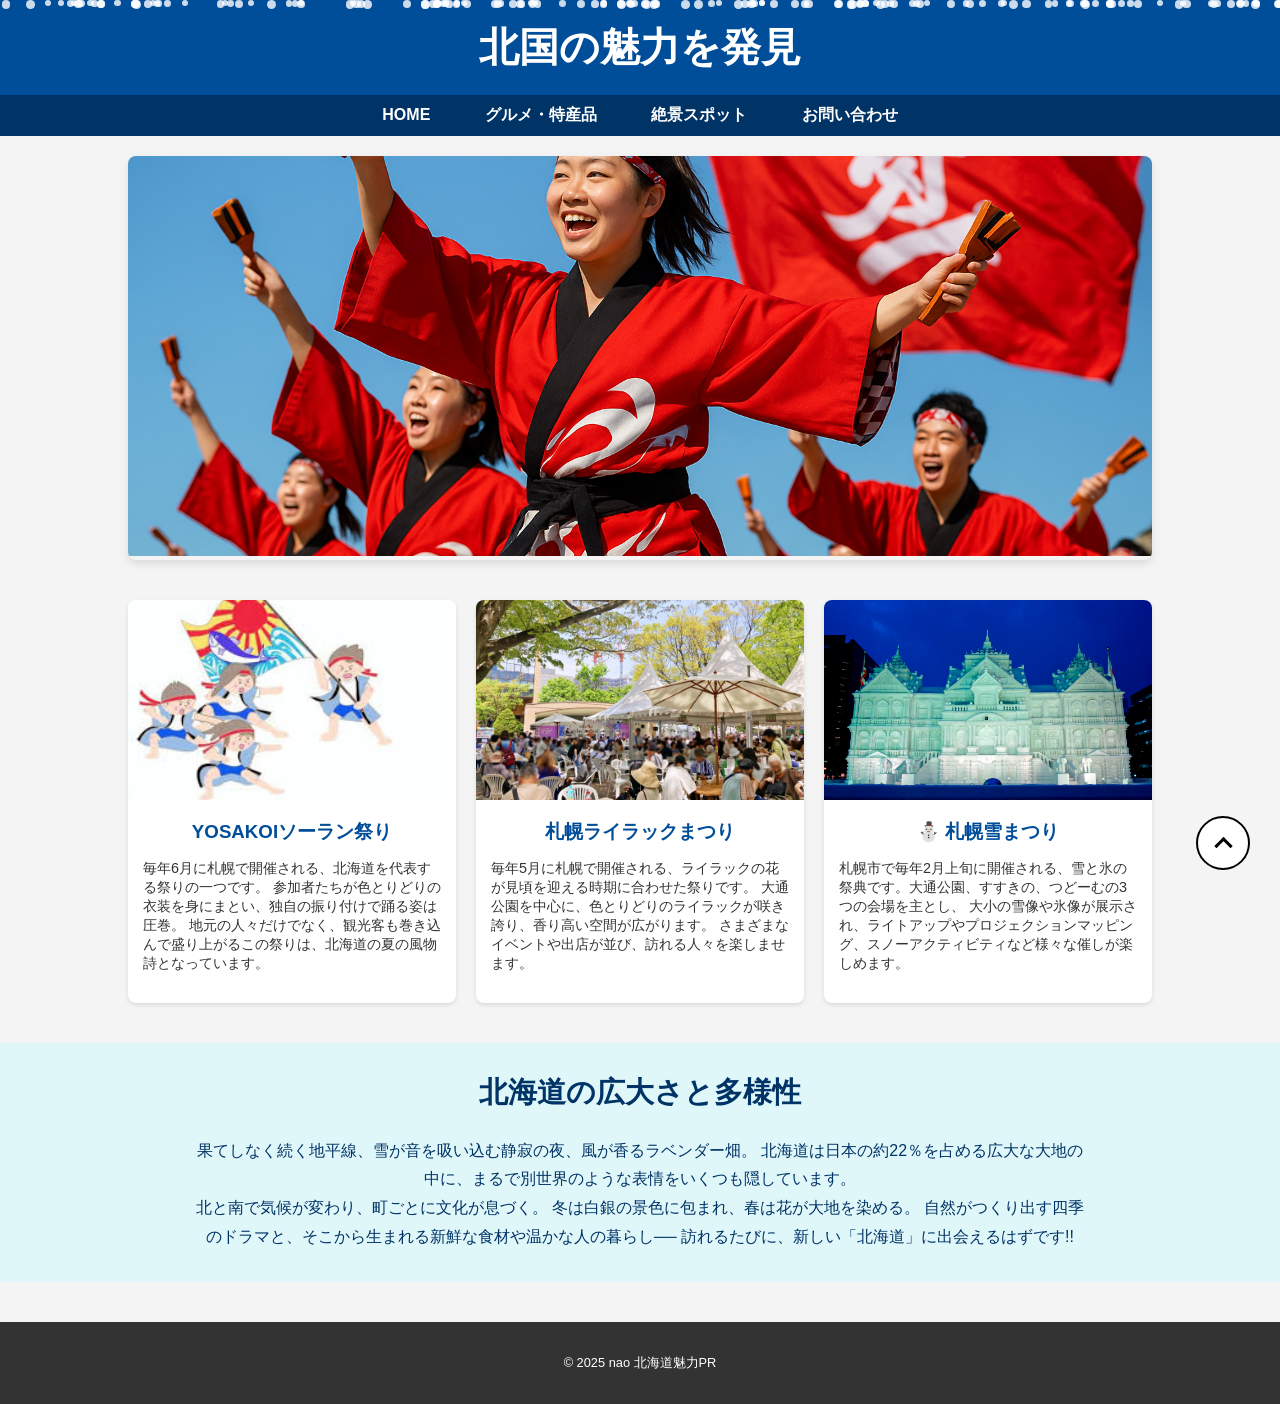
<file: index.html>
<!DOCTYPE html>
<html lang="ja">
<head>
    <meta charset="UTF-8">
    <meta name="viewport" content="width=device-width, initial-scale=1.0">

    <link rel="stylesheet" href="css/style.css"><!--css入れ込み-->
    
    <title>北海道魅力発見!!</title>
</head>

<body>

    <header>
        <h1 id="main-title">北国の魅力を発見</h1>
    </header>

    <div class="snow"></div>

    <nav>
        <a href="index.html">HOME</a>
        <a href="gurume.html">グルメ・特産品</a>
        <a href="zekkei.html">絶景スポット</a>
        <a href="toiawase.html">お問い合わせ</a>
    </nav>

    <section id="slideshow-container">
        <div class="slide">
            <a href="https://www.yosakoi-soran.jp/" target="_blank">
                <img src="static/img/yosakoi1.png" alt="よさこいソーランの画像１">
            </a>
        </div>

        <div class="slide">
            <a href="https://www.sapporo.travel/lilacfes/" target="_blank">
                <img src="static/img/rairakku1.jpg" alt="ライラック祭りの画像１">
            </a>
        </div>

        <div class="slide">
            <a href="https://www.snowfes.com/" target="_blank">
                <img src="static/img/yukimaturi.jpg" alt="雪まつりの様子">
            </a>
        </div>
    </section>


    <div id="content-area">
        
        <article class="info-block">
            <img src="static/img/yosakoi2.jpg" alt="よさこいソーラン祭りの画像２">
            <h3>YOSAKOIソーラン祭り</h3>
            <p>毎年6月に札幌で開催される、北海道を代表する祭りの一つです。
                参加者たちが色とりどりの衣装を身にまとい、独自の振り付けで踊る姿は圧巻。
                地元の人々だけでなく、観光客も巻き込んで盛り上がるこの祭りは、北海道の夏の風物詩となっています。</p>
        </article>
        
        <article class="info-block">
            <img src="static/img/rairakku2.jpg" alt="ライラック祭りの画像２">
            <h3>札幌ライラックまつり</h3>
            <p>毎年5月に札幌で開催される、ライラックの花が見頃を迎える時期に合わせた祭りです。
                大通公園を中心に、色とりどりのライラックが咲き誇り、香り高い空間が広がります。
                さまざまなイベントや出店が並び、訪れる人々を楽しませます。</p>
        </article>
        
        <article class="info-block">
            <img src="static/img/setuzou.jpg" alt="札幌雪まつりの大雪像">
            <h3>⛄ 札幌雪まつり</h3>
            <p>札幌市で毎年2月上旬に開催される、雪と氷の祭典です。大通公園、すすきの、つどーむの3つの会場を主とし、
                大小の雪像や氷像が展示され、ライトアップやプロジェクションマッピング、スノーアクティビティなど様々な催しが楽しめます。 </p>
        </article>
        
    </div>

    <section id="explanation-div">
        <h2>北海道の広大さと多様性</h2>
        <p>果てしなく続く地平線、雪が音を吸い込む静寂の夜、風が香るラベンダー畑。
            北海道は日本の約22％を占める広大な大地の中に、まるで別世界のような表情をいくつも隠しています。<br>
            北と南で気候が変わり、町ごとに文化が息づく。
            冬は白銀の景色に包まれ、春は花が大地を染める。
            自然がつくり出す四季のドラマと、そこから生まれる新鮮な食材や温かな人の暮らし──
            訪れるたびに、新しい「北海道」に出会えるはずです!!</p>
    </section>

    <a class="pagetop" href="#"><div class="pagetop__arrow"></div></a>

    <footer>
        <p>&copy; 2025 nao 北海道魅力PR</p>
    </footer>

    <script src="js/main.js"></script><!--js入れ込み-->

</body>
</html>
</file>
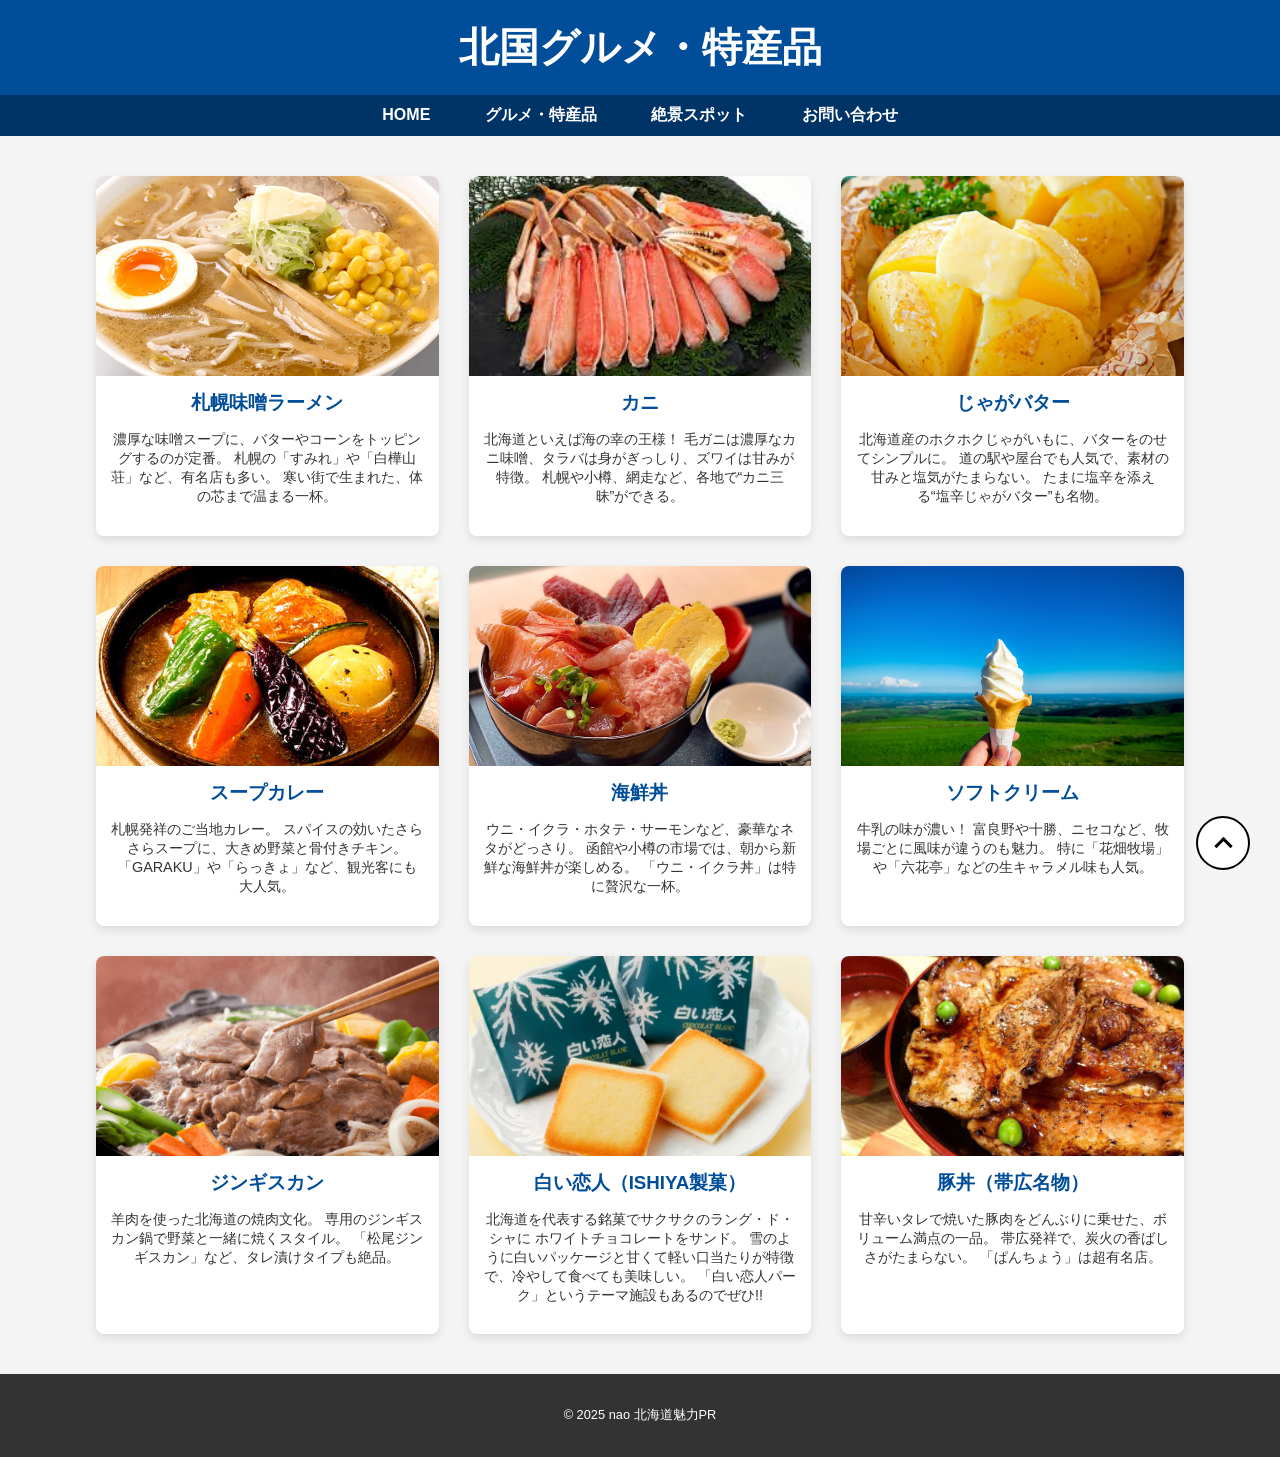
<file: gurume.html>
<!DOCTYPE html>
<html lang="ja">
<head>
    <meta charset="UTF-8">
    <meta name="viewport" content="width=device-width, initial-scale=1.0">

    <link rel="stylesheet" href="css/gurume.css"><!--css入れ込み-->
    
    <title>北海道魅力発見</title>
</head>

<body>

    <header>
        <h1 id="main-title">北国グルメ・特産品</h1>
    </header>

    <nav>
        <a href="index.html">HOME</a>
        <a href="gurume.html">グルメ・特産品</a>
        <a href="zekkei.html">絶景スポット</a>
        <a href="toiawase.html">お問い合わせ</a>
    </nav>

<section id="gourmet-grid">
    <div class="gourmet-card">
        <img src="static/img/misora-.jpg" alt="札幌味噌ラーメン">
        <h3>札幌味噌ラーメン</h3>
        <p>濃厚な味噌スープに、バターやコーンをトッピングするのが定番。
            札幌の「すみれ」や「白樺山荘」など、有名店も多い。
            寒い街で生まれた、体の芯まで温まる一杯。</p>
    </div>
    
    <div class="gourmet-card">
        <img src="static/img/kani.jpg" alt="カニ">
        <h3>カニ</h3>
        <p>北海道といえば海の幸の王様！
            毛ガニは濃厚なカニ味噌、タラバは身がぎっしり、ズワイは甘みが特徴。
            札幌や小樽、網走など、各地で“カニ三昧”ができる。</p>
    </div>
    
    <div class="gourmet-card">
        <img src="static/img/jagabata.jpg" alt="じゃがバター">
        <h3>じゃがバター</h3>
        <p>北海道産のホクホクじゃがいもに、バターをのせてシンプルに。
            道の駅や屋台でも人気で、素材の甘みと塩気がたまらない。
            たまに塩辛を添える“塩辛じゃがバター”も名物。</p>
    </div>
    
    <div class="gourmet-card">
        <img src="static/img/soup-curry.jpg" alt="スープカレー">
        <h3>スープカレー</h3>
        <p>札幌発祥のご当地カレー。
            スパイスの効いたさらさらスープに、大きめ野菜と骨付きチキン。
            「GARAKU」や「らっきょ」など、観光客にも大人気。</p>
    </div>    

    <div class="gourmet-card">
        <img src="static/img/kaisendon.jpg" alt="海鮮丼">
        <h3>海鮮丼</h3>
        <p>ウニ・イクラ・ホタテ・サーモンなど、豪華なネタがどっさり。
            函館や小樽の市場では、朝から新鮮な海鮮丼が楽しめる。
            「ウニ・イクラ丼」は特に贅沢な一杯。</p>
    </div>    

    <div class="gourmet-card">
        <img src="static/img/ice.jpg" alt="ソフトクリーム">
        <h3>ソフトクリーム</h3>
        <p>牛乳の味が濃い！
            富良野や十勝、ニセコなど、牧場ごとに風味が違うのも魅力。
            特に「花畑牧場」や「六花亭」などの生キャラメル味も人気。</p>
    </div>
    
    <div class="gourmet-card">
        <img src="static/img/jingis.png" alt="ジンギスカン">
        <h3>ジンギスカン</h3>
        <p>羊肉を使った北海道の焼肉文化。
            専用のジンギスカン鍋で野菜と一緒に焼くスタイル。
            「松尾ジンギスカン」など、タレ漬けタイプも絶品。</p>
    </div>

    <div class="gourmet-card">
        <img src="static/img/sirokoi.jpg" alt="白い恋人（ISHIYA製菓）">
        <h3>白い恋人（ISHIYA製菓）</h3>
        <p>北海道を代表する銘菓でサクサクのラング・ド・シャに
            ホワイトチョコレートをサンド。
            雪のように白いパッケージと甘くて軽い口当たりが特徴で、冷やして食べても美味しい。
            「白い恋人パーク」というテーマ施設もあるのでぜひ!!</p>
    </div>

    <div class="gourmet-card">
        <img src="static/img/butadon.jpg" alt="豚丼（帯広名物）">
        <h3>豚丼（帯広名物）</h3>
        <p>甘辛いタレで焼いた豚肉をどんぶりに乗せた、ボリューム満点の一品。
            帯広発祥で、炭火の香ばしさがたまらない。
            「ぱんちょう」は超有名店。</p>
    </div>
    
</section>

    <a class="pagetop" href="#"><div class="pagetop__arrow"></div></a>

    <footer>
        <p>&copy; 2025 nao 北海道魅力PR</p>
    </footer>

    <script src="js/gurume.js"></script><!--js入れ込み-->


</body>
</html>
</file>
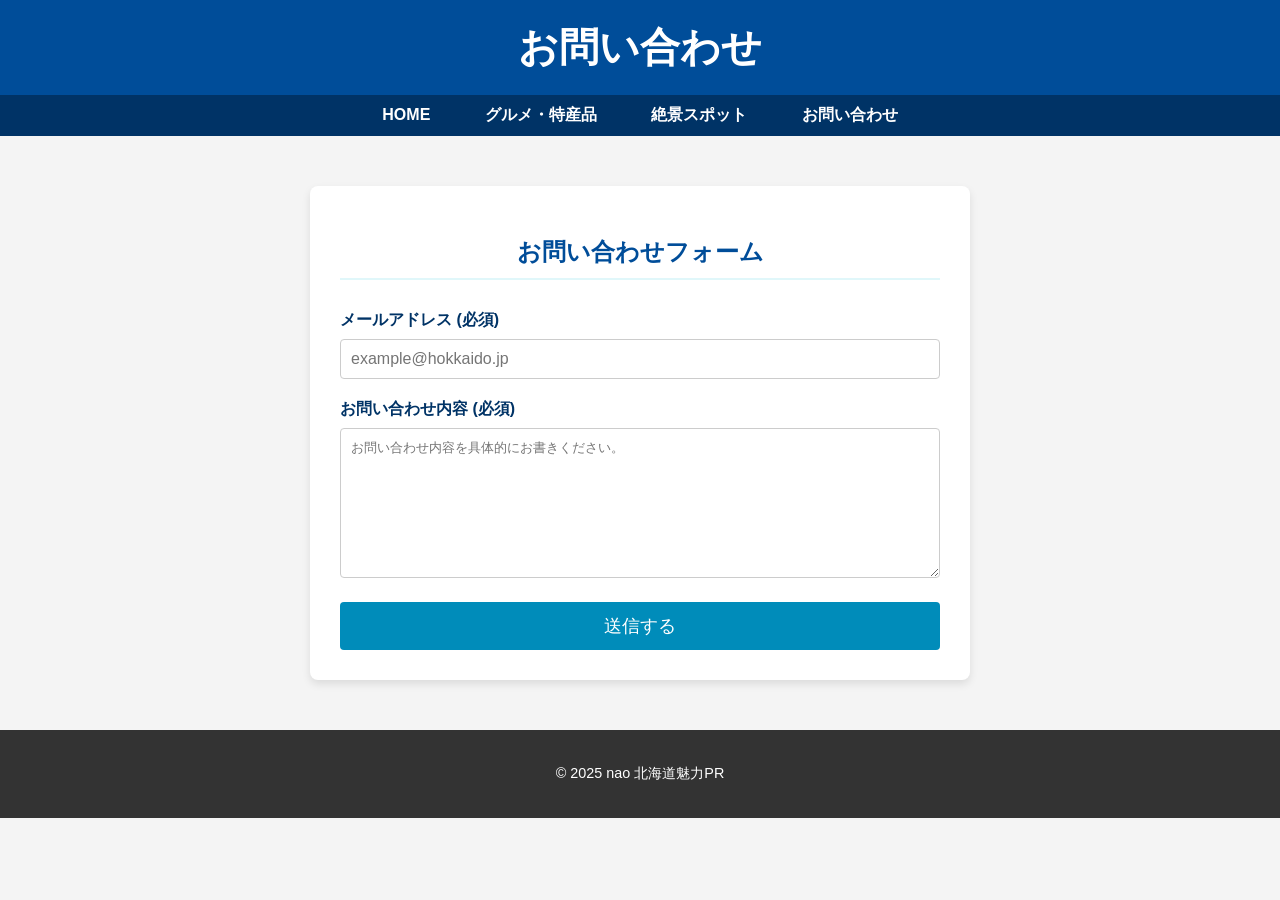
<file: toiawase.html>
<!DOCTYPE html>
<html lang="ja">
<head>
    <meta charset="UTF-8">
    <meta name="viewport" content="width=device-width, initial-scale=1.0">
    <title>お問い合わせ</title>
    
    <!-- 既存の共通CSSを読み込みます -->
    <link rel="stylesheet" href="css/style.css">
    <link rel="stylesheet" href="css/toiawase.css">

</head>

<body>

    <header>
        <h1>お問い合わせ</h1>
    </header>

    <nav>
        <a href="index.html">HOME</a>
        <a href="gurume.html">グルメ・特産品</a>
        <a href="zekkei.html">絶景スポット</a>
        <a href="toiawase.html">お問い合わせ</a>
    </nav>

    <main>
        <div id="contact-container">
            <h2>お問い合わせフォーム</h2>
            <form id="contact-form">
                
                <div class="form-group">
                    <label for="email">メールアドレス (必須)</label>
                    <input type="email" id="email" name="email" required placeholder="example@hokkaido.jp">
                </div>
                
                <div class="form-group">
                    <label for="message">お問い合わせ内容 (必須)</label>
                    <textarea id="message" name="message" required placeholder="お問い合わせ内容を具体的にお書きください。"></textarea>
                </div>
                
                <button type="submit" id="submit-button">送信する</button>

            </form>
            
            <!-- 送信完了メッセージ -->
            <div id="message-area">
                お問い合わせありがとうございます。送信が完了しました。
            </div>
            
        </div>
    </main>

    <footer>
        <p>&copy; 2025 nao 北海道魅力PR</p>
    </footer>

    <!-- main.jsを読み込む -->
    <script src="js/main.js"></script>

    <script>
        document.getElementById('contact-form').addEventListener('submit', function(event) {
            // フォームの本来の送信動作（ページ遷移）をキャンセル
            event.preventDefault();
            
            // シンプルな送信シミュレーション
            // 実際にはここでサーバーにデータを送る処理（fetch APIなど）を書きます

            // フォームを非表示にし、完了メッセージを表示
            document.getElementById('contact-form').style.display = 'none';
            document.getElementById('message-area').style.display = 'block';

            // （オプション）3秒後にフォームをリセットして再表示する場合は、以下のコメントを解除
            /*
            setTimeout(() => {
                document.getElementById('contact-form').style.display = 'block';
                document.getElementById('message-area').style.display = 'none';
                document.getElementById('contact-form').reset(); // フォーム内容をクリア
            }, 3000);
            */
        });
    </script>
</body>
</html>
</file>
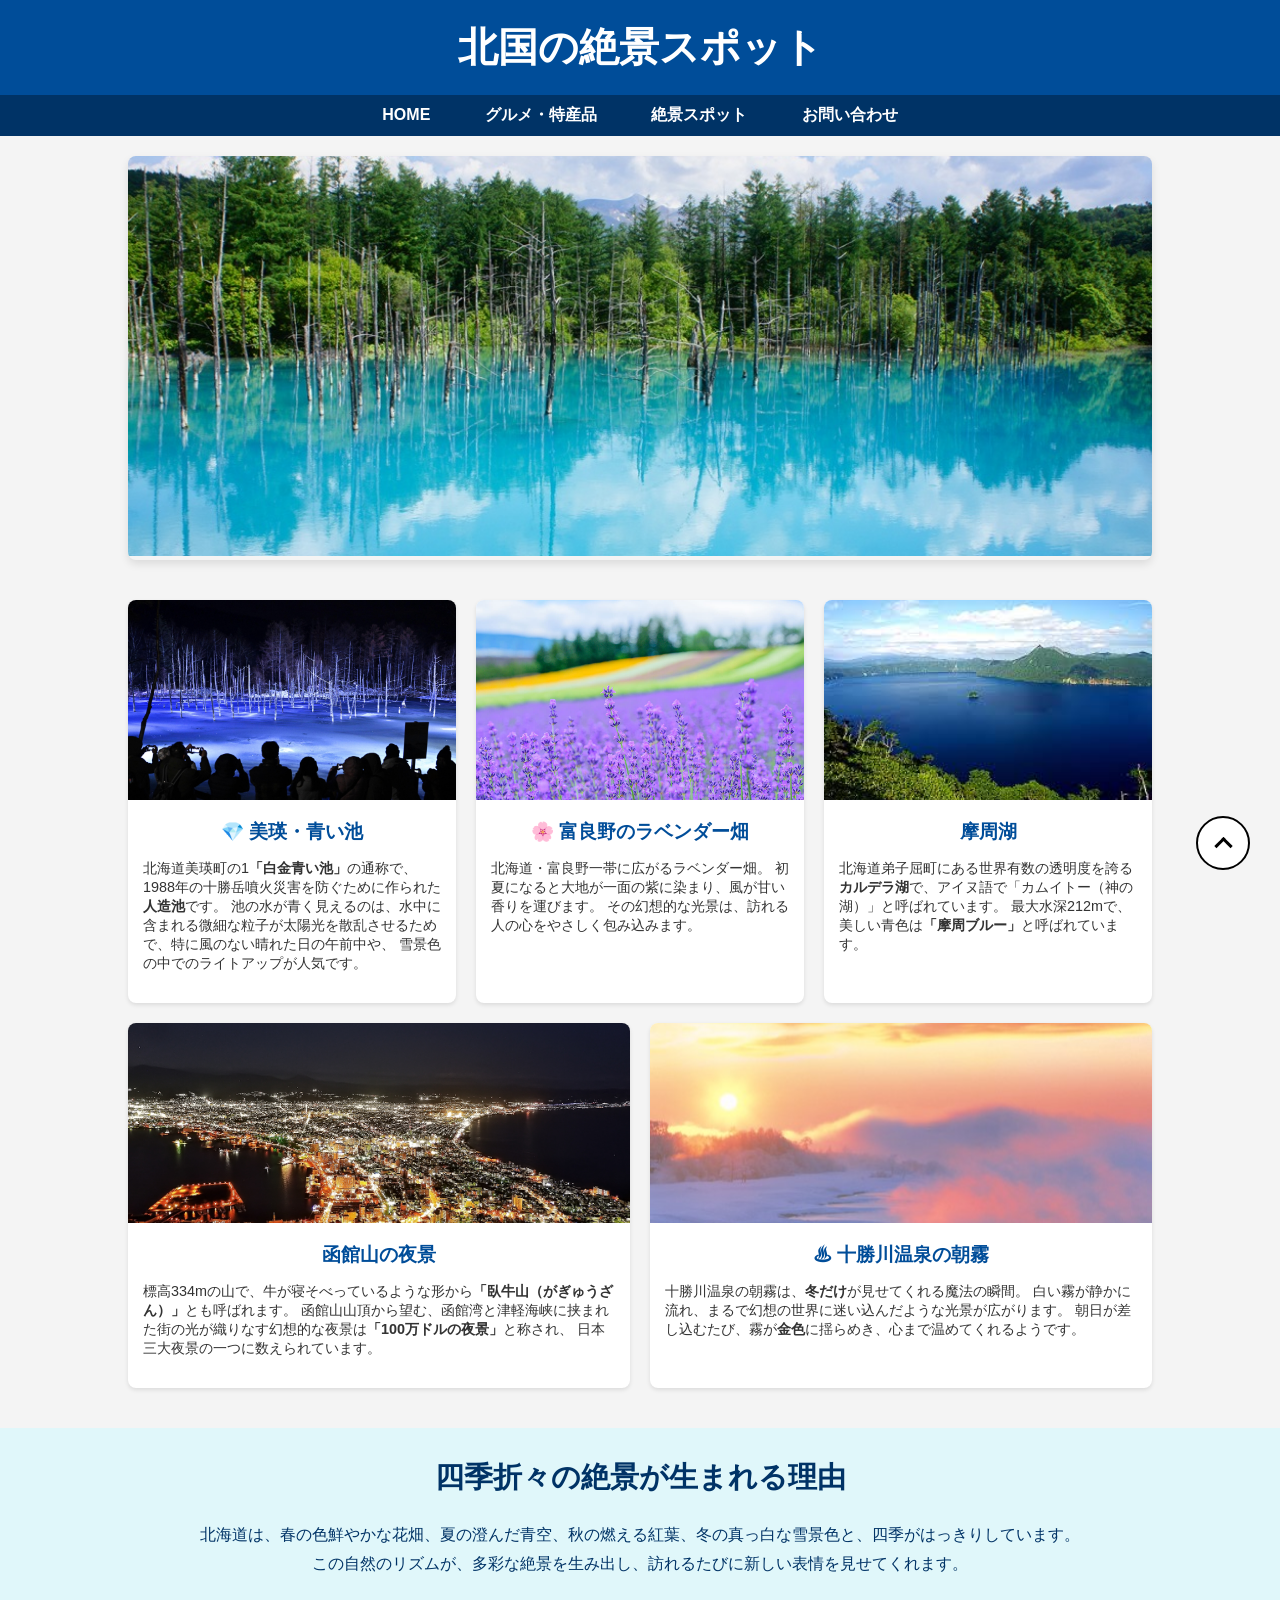
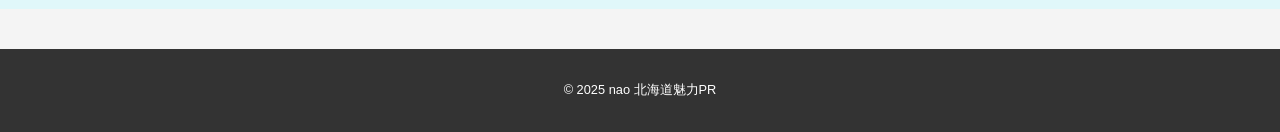
<file: zekkei.html>
<!DOCTYPE html>
<html lang="ja">
<head>
    <meta charset="UTF-8">
    <meta name="viewport" content="width=device-width, initial-scale=1.0">
    <link rel="stylesheet" href="css/style.css">
    <title>北海道の絶景</title>
</head>

<body>

    <header>
        <h1 id="main-title">北国の絶景スポット</h1>
    </header>

    <nav>
        <a href="index.html">HOME</a>
        <a href="gurume.html">グルメ・特産品</a>
        <a href="zekkei.html">絶景スポット</a>
        <a href="toiawase.html">お問い合わせ</a>
    </nav>

<section id="slideshow-container">
    <div class="slide">
        <a href="https://www.biei-hokkaido.jp/ja/shirogane-blue-pond" target="_blank">
            <img src="static/img/bluewater1.jpg" alt="美瑛・青い池">
        </a>
    </div>

    <div class="slide">
        <a href="https://www.farm-tomita.co.jp/" target="_blank">
            <img src="static/img/labender1.jpg" alt="富良野のラベンダー畑">
        </a>
    </div>

    <div class="slide">
        <a href="https://334.co.jp/" target="_blank">
            <img src="static/img/hakodateyama2.jpg" alt="函館山の景色">
        </a>
    </div>
</section>


    <div id="content-area">
        
        <article class="info-block">
            <img src="static/img/bluewater2.jpg" alt="青い池">
            <h3>💎 美瑛・青い池</h3>
            <p>北海道美瑛町の1<strong>「白金青い池」</strong>の通称で、1988年の十勝岳噴火災害を防ぐために作られた<strong>人造池</strong>です。
                池の水が青く見えるのは、水中に含まれる微細な粒子が太陽光を散乱させるためで、特に風のない晴れた日の午前中や、
                雪景色の中でのライトアップが人気です。 </p>
        </article>

        <article class="info-block">
            <img src="static/img/labender2.jpg" alt="富良野のラベンダー畑">
            <h3>🌸 富良野のラベンダー畑</h3>
            <p>北海道・富良野一帯に広がるラベンダー畑。
                初夏になると大地が一面の紫に染まり、風が甘い香りを運びます。
                その幻想的な光景は、訪れる人の心をやさしく包み込みます。</p>
        </article>

        <article class="info-block">
            <img src="static/img/masyu.jpg" alt="摩周湖の風景">
            <h3>摩周湖</h3>
            <p>北海道弟子屈町にある世界有数の透明度を誇る<strong>カルデラ湖</strong>で、アイヌ語で「カムイトー（神の湖）」と呼ばれています。
                最大水深212mで、美しい青色は<strong>「摩周ブルー」</strong>と呼ばれています。</p>
        </article>

        <article class="info-block">
            <img src="static/img/hakodateyama.jpg" alt="函館山の夜景">
            <h3>函館山の夜景</h3>
            <p>標高334mの山で、牛が寝そべっているような形から<strong>「臥牛山（がぎゅうざん）」</strong>とも呼ばれます。
                函館山山頂から望む、函館湾と津軽海峡に挟まれた街の光が織りなす幻想的な夜景は<strong>「100万ドルの夜景」</strong>と称され、
                日本三大夜景の一つに数えられています。</p>
        </article>

        <article class="info-block">
            <img src="static/img/tokatiasagiri.jpg" alt="十勝川温泉の朝霧">
            <h3>♨ 十勝川温泉の朝霧</h3>
            <p>十勝川温泉の朝霧は、<strong>冬だけ</strong>が見せてくれる魔法の瞬間。
                白い霧が静かに流れ、まるで幻想の世界に迷い込んだような光景が広がります。
                朝日が差し込むたび、霧が<strong>金色</strong>に揺らめき、心まで温めてくれるようです。</p>
        </article>

    </div>

    <section id="explanation-div">
        <h2>四季折々の絶景が生まれる理由</h2>
        <p>北海道は、春の色鮮やかな花畑、夏の澄んだ青空、秋の燃える紅葉、冬の真っ白な雪景色と、四季がはっきりしています。
            この自然のリズムが、多彩な絶景を生み出し、訪れるたびに新しい表情を見せてくれます。</p>
    </section>

    <a class="pagetop" href="#"><div class="pagetop__arrow"></div></a>

    <footer>
        <p>&copy; 2025 nao 北海道魅力PR</p>
    </footer>

    <script src="js/main.js"></script>
</body>
</html>
</file>
<file: css/style.css>
/* ==================================
   CSSリセットと共通スタイル
   ================================== */
body {
    font-family: sans-serif;
    margin: 0;
    padding: 0;
    background-color: #f4f4f4;
    color: #333;
}

/* ==================================
   ヘッダーとナビゲーション
   ================================== */
header {
    background-color: #004d99; /* 北海道の空や海をイメージした濃い青 */
    color: white;
    padding: 20px 0;
    text-align: center;
}

header h1 {
    margin: 0;
    font-size: 2.5em;
}

nav {
    background-color: #003366;
    text-align: center;
    padding: 10px 0;
}

nav a {
    color: white;
    text-decoration: none;
    margin: 0 15px;
    font-weight: bold;
    padding: 5px 10px;
    transition: background-color 0.3s;
}

nav a:hover {
    background-color: #005aab;
}

/* ==================================
h1の文字ジャンプアニメーション
================================== */

#main-title span {
  display: inline-block;
  animation: jump 7.6s ease-in-out infinite;
}

@keyframes jump {
  0%, 100% {
    transform: translateY(0);
  }
  50% {
    transform: translateY(-20px);
  }
}

/* 文字ごとに少しずつ遅延をずらす */
#main-title span:nth-child(1) { animation-delay: 0s; }
#main-title span:nth-child(2) { animation-delay: 1.1s; }
#main-title span:nth-child(3) { animation-delay: 2.2s; }
#main-title span:nth-child(4) { animation-delay: 3.3s; }
#main-title span:nth-child(5) { animation-delay: 4.4s; }
#main-title span:nth-child(6) { animation-delay: 5.5s; }
#main-title span:nth-child(7) { animation-delay: 6.6s; }
#main-title span:nth-child(8) { animation-delay: 7.7s; }
#main-title span:nth-child(9) { animation-delay: 8.8s; }
#main-title span:nth-child(10) { animation-delay: 9.9s; }
#main-title span:nth-child(11) { animation-delay: 11s; }


/* ==================================
   画像スライドショー
   ================================== */
#slideshow-container {
    width: 80%;
    margin: 20px auto;
    position: relative;
    overflow: hidden;
    border-radius: 8px;
    box-shadow: 0 4px 8px rgba(0, 0, 0, 0.1);
}

.slide {
    display: none; /* JSで表示を切り替える */
    width: 100%;
}

.slide img {
    width: 100%;
    height: 400px; /* 高さを固定 */
    object-fit: cover; /* 画像をトリミングして領域に合わせる */
}

/* ==================================
   紹介コンテンツブロック
   ================================== */
#content-area {
    display: flex;
    justify-content: space-around;
    flex-wrap: wrap; /* 画面幅が狭い時に折り返す */
    width: 80%;
    margin: 40px auto;
    gap: 20px; /* アイテム間の隙間 */
}

.info-block {
    background-color: white;
    flex: 1 1 30%; /* 1列に3つ、幅30%を目安 */
    min-width: 280px; /* 最小幅 */
    box-shadow: 0 2px 4px rgba(0, 0, 0, 0.1);
    border-radius: 8px;
    overflow: hidden;
    text-align: center;
}

.info-block img {
    width: 100%;
    height: 200px;
    object-fit: cover;
}

.info-block h3 {
    color: #004d99;
    margin: 15px 0 10px;
}

.info-block p {
    padding: 0 15px 15px;
    text-align: left;
    font-size: 0.9em;
}

/* ==================================
   横長の説明DIV
   ================================== */
#explanation-div {
    background-color: #e0f7fa; /* 明るい水色 */
    color: #003366;
    padding: 30px 10%;
    margin: 40px 0;
    text-align: center;
}

#explanation-div h2 {
    margin-top: 0;
    font-size: 1.8em;
}

#explanation-div p {
    line-height: 1.8;
    max-width: 900px;
    margin: 0 auto;
}

/* ==================================
    トップへ戻るボタンのスタイル 
   ================================== */
.pagetop {
    height: 50px;
    width: 50px;
    position: fixed;
    right: 30px;
    bottom: 30px;
    background: #fff;
    border: solid 2px #000;
    border-radius: 50%;
    display: flex;
    justify-content: center;
    align-items: center;
    z-index: 2;
}
.pagetop__arrow {
    height: 10px;
    width: 10px;
    border-top: 3px solid #000;
    border-right: 3px solid #000;
    transform: translateY(20%) rotate(-45deg);
}
html {
    scroll-behavior: smooth;
}


/* ==================================
   フッター
   ================================== */
footer {
    background-color: #333;
    color: white;
    text-align: center;
    padding: 20px 0;
    font-size: 0.8em;
}

/* ==================================
   レスポンシブデザイン (メディアクエリ)
   ================================== */

/* ----------------------------------
   スマートフォン向け (画面幅 480px 以下)
   ---------------------------------- */
@media (max-width: 480px) {
    nav {
        width: 100%;
        padding: 0;
        box-sizing: border-box;
    }

    nav a {
        display: block;
        width: 100%;
        font-size: 14px;
        padding: 8px 10px;
        margin: 0;
        border-bottom: 1px solid #005aab;
        white-space: normal;
        word-break: break-word;
        box-sizing: border-box;
    }

    nav a:last-child {
        border-bottom: none;
    }
}

/* ==================================
   雪のエフェクト (Snow Effect)
   ================================== */

.snow {
    position: fixed; /* 画面全体を覆う */
    top: 0;
    left: 0;
    width: 100%;
    height: 100%;
    pointer-events: none; /* 雪の下の要素をクリックできるようにする */
    z-index: 1000; /* 最前面に表示 */
}

/* 個々の雪の粒の見た目とアニメーション */
.snowflake {
    position: absolute;
    width: 5px; /* 雪の粒のサイズ */
    height: 5px;
    background: white; /* 雪の色 */
    border-radius: 50%;
    opacity: 0.8;
    animation: fall linear infinite; /* fallという名前のアニメーションを線形に無限に繰り返す */
}

/* 雪が降るアニメーションの定義 */
@keyframes fall {
    0% {
        transform: translateY(-100vh); /* 画面外の上からスタート */
    }
    100% {
        transform: translateY(100vh); /* 画面外の下まで移動 */
    }
}
</file>
<file: css/gurume.css>
/* ==================================
   CSSリセットと共通スタイル
   ================================== */
body {
    font-family: sans-serif;
    margin: 0;
    padding: 0;
    background-color: #f4f4f4;
    color: #333;
}

/* ==================================
   ヘッダーとナビゲーション
   ================================== */
header {
    background-color: #004d99; /* 北海道の空や海をイメージした濃い青 */
    color: white;
    padding: 20px 0;
    text-align: center;
}

header h1 {
    margin: 0;
    font-size: 2.5em;
}

nav {
    background-color: #003366;
    text-align: center;
    padding: 10px 0;
}

nav a {
    color: white;
    text-decoration: none;
    margin: 0 15px;
    font-weight: bold;
    padding: 5px 10px;
    transition: background-color 0.3s;
}

nav a:hover {
    background-color: #005aab;
}

/* ==================================
h1の文字ジャンプアニメーション
================================== */

#main-title span {
  display: inline-block;
  animation: jump 7.6s ease-in-out infinite;
}

@keyframes jump {
  0%, 100% {
    transform: translateY(0);
  }
  50% {
    transform: translateY(-20px);
  }
}

/* 文字ごとに少しずつ遅延をずらす */
#main-title span:nth-child(1) { animation-delay: 0s; }
#main-title span:nth-child(2) { animation-delay: 1.1s; }
#main-title span:nth-child(3) { animation-delay: 2.2s; }
#main-title span:nth-child(4) { animation-delay: 3.3s; }
#main-title span:nth-child(5) { animation-delay: 4.4s; }
#main-title span:nth-child(6) { animation-delay: 5.5s; }
#main-title span:nth-child(7) { animation-delay: 6.6s; }
#main-title span:nth-child(8) { animation-delay: 7.7s; }
#main-title span:nth-child(9) { animation-delay: 8.8s; }
#main-title span:nth-child(10) { animation-delay: 9.9s; }
#main-title span:nth-child(11) { animation-delay: 11s; }


/* ==================================
   紹介コンテンツブロック
   ================================== */
#content-area {
    display: flex;
    justify-content: space-around;
    flex-wrap: wrap; /* 画面幅が狭い時に折り返す */
    width: 80%;
    margin: 40px auto;
    gap: 20px; /* アイテム間の隙間 */
}

.info-block {
    background-color: white;
    flex: 1 1 30%; /* 1列に3つ、幅30%を目安 */
    min-width: 280px; /* 最小幅 */
    box-shadow: 0 2px 4px rgba(0, 0, 0, 0.1);
    border-radius: 8px;
    overflow: hidden;
    text-align: center;
}

.info-block img {
    width: 100%;
    height: 200px;
    object-fit: cover;
}

.info-block h3 {
    color: #004d99;
    margin: 15px 0 10px;
}

.info-block p {
    padding: 0 15px 15px;
    text-align: left;
    font-size: 0.9em;
}

/* ==================================
   横長の説明DIV
   ================================== */
#explanation-div {
    background-color: #e0f7fa; /* 明るい水色 */
    color: #003366;
    padding: 30px 10%;
    margin: 40px 0;
    text-align: center;
}

#explanation-div h2 {
    margin-top: 0;
    font-size: 1.8em;
}

#explanation-div p {
    line-height: 1.8;
    max-width: 900px;
    margin: 0 auto;
}

/* ==================================
   CSS Grid レイアウト
   ================================== */
#gourmet-grid {
    /* これがコンテナをGridとして機能させる宣言 */
    display: grid; 
    
    /* 縦方向と横方向の隙間（ガター）を設定 */
    gap: 30px; 
    
    /* 3つの列（column）を定義 */
    /* repeat(3, 1fr) は「1frの幅で3回繰り返す」という意味 */
    /* 1fr は残りのスペースを均等に分割するという意味で、各列が同じ幅になります */
    grid-template-columns: repeat(3, 1fr); 
    
    /* ページの幅に合わせる */
    width: 85%;
    max-width: 1200px;
    margin: 40px auto;
}

/* グリッドアイテム（個々のカード）のデザイン */
.gourmet-card {
    background-color: white;
    border-radius: 8px;
    box-shadow: 0 4px 10px rgba(0, 0, 0, 0.1);
    overflow: hidden;
    text-align: center;
}

.gourmet-card img {
    width: 100%;
    height: 200px;
    object-fit: cover;
}

.gourmet-card h3 {
    color: #004d99;
    padding: 10px 15px 0;
    margin: 0;
}

.gourmet-card p {
    padding: 0 15px 15px;
    font-size: 0.9em;
}


/* ==================================
    トップへ戻るボタンのスタイル 
   ================================== */
.pagetop {
    height: 50px;
    width: 50px;
    position: fixed;
    right: 30px;
    bottom: 30px;
    background: #fff;
    border: solid 2px #000;
    border-radius: 50%;
    display: flex;
    justify-content: center;
    align-items: center;
    z-index: 2;
}
.pagetop__arrow {
    height: 10px;
    width: 10px;
    border-top: 3px solid #000;
    border-right: 3px solid #000;
    transform: translateY(20%) rotate(-45deg);
}
html {
    scroll-behavior: smooth;
}
/* ==================================
   フッター
   ================================== */
footer {
    background-color: #333;
    color: white;
    text-align: center;
    padding: 20px 0;
    font-size: 0.8em;
}


/* ==================================
   レスポンシブデザイン (メディアクエリ)
   ================================== */

/* ----------------------------------
   スマートフォン向け (画面幅 480px 以下)
   ---------------------------------- */
@media (max-width: 480px) {
    nav {
        width: 100%;
        padding: 0;
        box-sizing: border-box;
    }

    nav a {
        display: block;
        width: 100%;
        font-size: 14px;
        padding: 8px 10px;
        margin: 0;
        border-bottom: 1px solid #005aab;
        white-space: normal;
        word-break: break-word;
        box-sizing: border-box;
    }
}

@media (max-width: 480px) {
    #slideshow-container,
    #content-area {
        width: 95%;
        margin: 0 auto; /* 中央寄せも念のため */
    }
    
    /* info-blockを縦1列に */
    .info-block {
        flex: 1 1 100% !important; /* 幅100% */
        max-width: 100% !important; /* 最大幅も100%に */
        margin-bottom: 25px;
    }
    
    /* 画像も幅100%にして調整 */
    .info-block img {
        height: auto; /* 高さは自動調整 */
        width: 100%;
    }
    
    /* テキストは左寄せで読みやすく */
    .info-block p {
        text-align: left;
        padding: 10px 15px 15px;
        font-size: 1em; /* 少し大きめでもOK */
    }
}

@media (max-width: 480px) {
    .gourmet-card {
        grid-column: 1 / -1; /* gridでも1列にする */
        width: 100%;
    }
}
</file>
<file: css/toiawase.css>
/* ==================================
    お問い合わせフォーム専用スタイル
    ================================== */
#contact-container {
    max-width: 600px;
    margin: 50px auto;
    padding: 30px;
    background-color: #ffffff;
    border-radius: 8px;
    box-shadow: 0 4px 8px rgba(0, 0, 0, 0.1);
}

#contact-container h2 {
    text-align: center;
    color: #004d99;
    margin-bottom: 30px;
    border-bottom: 2px solid #e0f7fa;
    padding-bottom: 10px;
}

.form-group {
    margin-bottom: 20px;
}

.form-group label {
    display: block;
    margin-bottom: 8px;
    font-weight: bold;
    color: #003366;
}

.form-group input[type="email"],
.form-group textarea {
    width: 100%;
    padding: 10px;
    border: 1px solid #ccc;
    border-radius: 4px;
    box-sizing: border-box; /* paddingを含めた幅にする */
    font-size: 1em;
}

.form-group textarea {
    resize: vertical; /* 縦方向のみリサイズ可能 */
    min-height: 150px;
}

#submit-button {
    display: block;
    width: 100%;
    padding: 12px;
    background-color: #008cba; /* 青系のボタン */
    color: white;
    border: none;
    border-radius: 4px;
    font-size: 1.1em;
    cursor: pointer;
    transition: background-color 0.3s;
}

#submit-button:hover {
    background-color: #005aab;
}

/* 送信完了メッセージのスタイル */
#message-area {
    text-align: center;
    color: #2e8b57; /* 緑色 */
    font-size: 1.2em;
    font-weight: bold;
    padding: 20px;
    margin-top: 20px;
    border: 2px solid #2e8b57;
    border-radius: 5px;
    display: none; /* 初期状態では非表示 */
}

/* ==================================
   フッター
   ================================== */
footer {
    background-color: #333;
    color: white;
    text-align: center;
    padding: 20px 0;
    font-size: 0.9em;
    
    /* 修正: 画面下部に固定 (設定を削除しました) */
}
</file>
